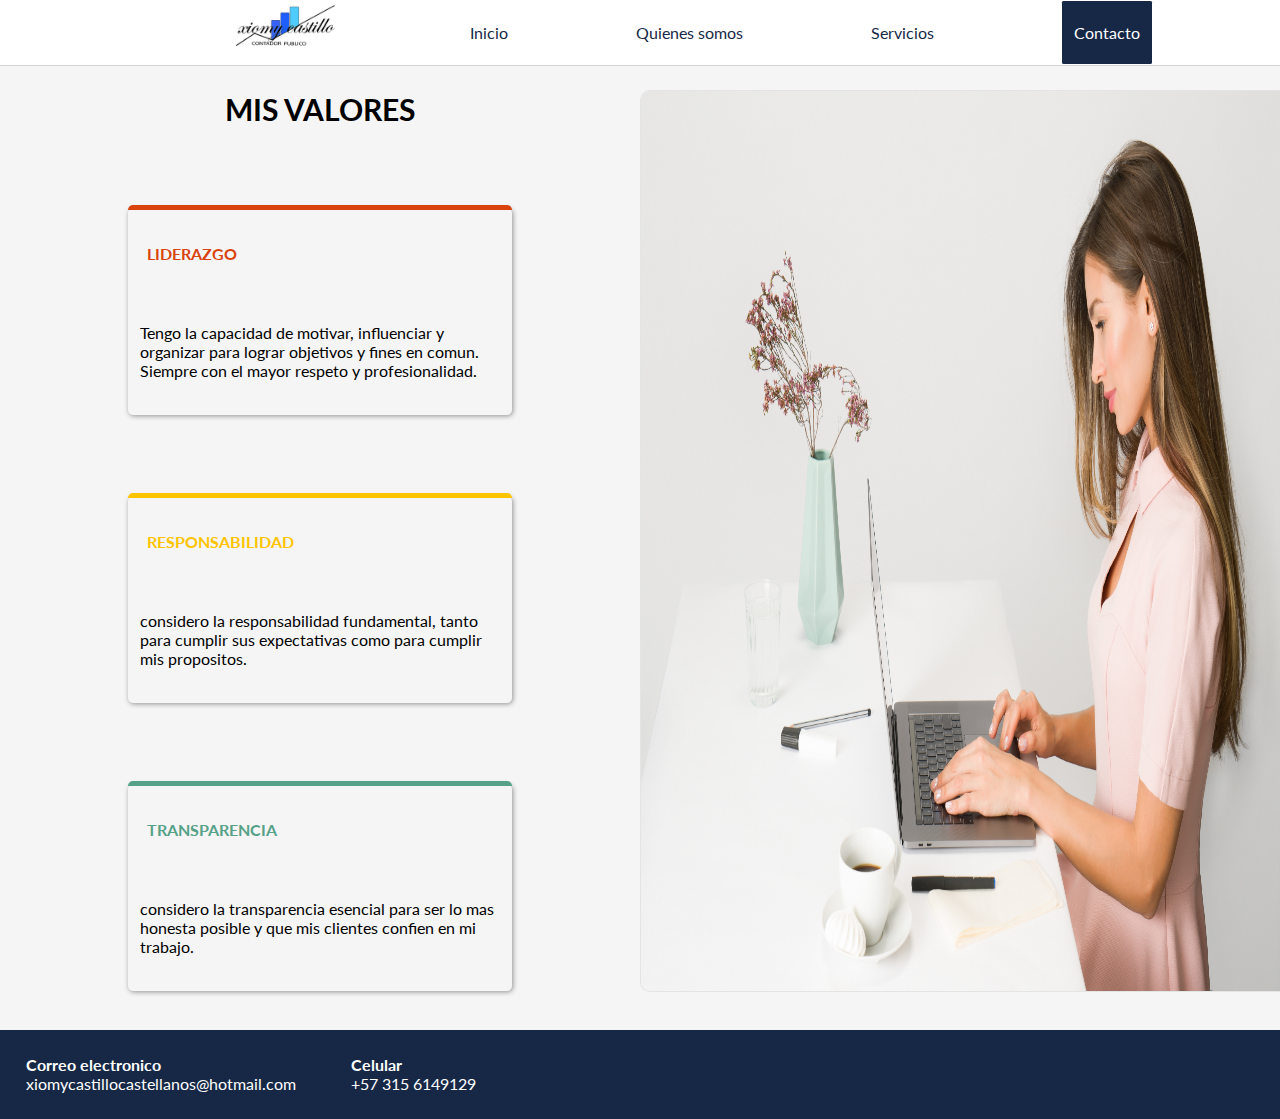
<file: about.html>
<!DOCTYPE html>
<html lang="en">
<head>
    <meta charset="UTF-8">
    <meta http-equiv="X-UA-Compatible" content="IE=edge">
    <meta name="description" content="Contadora publica con mas de 10 años de experiencia en multiples empresas a nivel nacional.">
    <meta name="keywords" content="Contador, Contador publico, contador en linea, nomina, declaracion de renta, estados financieros, impuestos, empleo contador publico, recursos humanos, contador online, barato, contador economico, nomina, soluciones contables, necesito contador, contador legal">
    <meta name="viewport" content="width=device-width, initial-scale=1.0">
    <link rel="stylesheet" href="styles/About-style.css">
    <link rel="icon" href="logo.ico">
    <link rel="preconnect" href="https://fonts.googleapis.com">
    <link rel="preconnect" href="https://fonts.gstatic.com" crossorigin>
    <link href="https://fonts.googleapis.com/css2?family=Lato:wght@300&display=swap" rel="stylesheet">
   
    <title> QUIEN SOY </title>
</head>
<body>
    <header>
        <nav id="navegacion">
            <ul id ="navegacion-lista">
                <li class="navegacion-lista-elemento" id="imagen-menu"> <img id="Imagen-icono" src="logo.png" alt="Icono contador publico"></li>
               <li class="navegacion-lista-elemento"><a class="navegacion-link"  href="index.html">Inicio</a></li> 
                <li class="navegacion-lista-elemento"> <a  class="navegacion-link" href="about.html">Quienes somos</a> </li>
                <li class="navegacion-lista-elemento" > <a class="navegacion-link" href="servicios.html">Servicios</a> </li>
                 <li class="navegacion-lista-elemento" id="contacto-boton-nav"> <a class="navegacion-link" href="contacto.html" id="contacto-boton-link"> Contacto</a> </li>
            </ul>
    </header>
    <main id="main">
        <div id="container">
            <div id="content-container">
                <h1 id="titulo"> MIS VALORES </h1>
                <div id="liderazgo-container" class="Habilidad-container">
                    <h3  id="liderazgo-titulo"class="titulo-habilidad"> LIDERAZGO </h3>
                    <p class="texto"> Tengo la capacidad de motivar, influenciar y organizar para lograr objetivos y fines en comun. Siempre con el mayor respeto y profesionalidad.</p>
                </div>
                <div  id="responsabilidad-container" class="Habilidad-container">
                    <h3 id="responsabilidad-titulo"class="titulo-habilidad"> RESPONSABILIDAD </h3>
                    <p class="texto"> considero la responsabilidad fundamental, tanto para cumplir sus expectativas como para cumplir mis propositos. </p>
                </div>
                <div id="transparencia-container"class="Habilidad-container">
                    <h3 id="transparencia-titulo" class="titulo-habilidad"> TRANSPARENCIA </h3>
                    <p class="texto"> considero la transparencia esencial para ser lo mas honesta posible y que mis clientes confien en mi trabajo. </p>
                </div>
            </div>
            <div id="img-container">
                <img id="img" loading="lazy" src="styles/Img/pexels-moose-photos-1586973.jpg" alt="mujer sentada trabajando en un portatil">   
            </div>

        
        </div>
    </main>
    <footer id="pie-pagina">
        <div id="redes-sociales" class="contacto">
            <h3 class="texto-pie-pagina">Correo electronico</h3>
            <p class="contacto-informacion"> xiomycastillocastellanos@hotmail.com</p>
        </div>
        <div id="informacion-contacto" class="contacto">
            <h3 class="texto-pie-pagina">Celular</h3>
            <p class="contacto-informacion"> +57 315 6149129</p>
        </div>
    
</footer>
    
</body>
</html>
</file>
<file: styles/About-style.css>
:root{
    --secondary-color: #D9430D;
    --blue-primary: #162846;
    --gray-color: #F2F2F2;
    --orange: rgb(255, 196, 0); 
    --green: #55a288;
    }

*{
    padding: 0%;
    margin: 0%;
    font-size: 16px;
    font-family: 'Lato', sans-serif;
}
#titulo{
    font-size: 30px;
}
#navegacion-lista{
    min-width: 500px;
    display: flex;
    height: 10%;
    width: 100%;
    background-color: white;
    flex-direction: row;
    align-items: center;
    justify-content: flex-end;
    font-family: monospace;   
    position: relative;
    border-bottom: 1px solid lightgray;
    z-index: 10;
 }
 a{
    text-decoration: none;
    color: var(--blue-primary);
 }
 a:hover{
    text-decoration: none;
 }
 a:active{
    text-decoration: none;
 }
 a:link {
   
    text-decoration: none;

}

 #contacto-boton-link{
    color: white;
 }
 #Imagen-icono{
    height: 50px;
    padding-top: 5%;
    padding-bottom: 5%;
 }
 .navegacion-lista-elemento{
    font-size: 17px;
    text-decoration: none;
    margin-right: 10%;
    display: inline-block;
    background: none;
    color:  #162846;
    position: relative;
    height: 100%;
 
 }
 .navegacion-lista-elemento::after{
    content: "";
    background-color: var(--secondary-color);
    position: absolute;
    left: 0%;
    top: 100%;
    width: 100%;
    height: 3px;
 
    opacity: 0;
    transition: opacity 0.5s;
 
 }
 .navegacion-lista-elemento:hover::after{
    opacity: 0.8;
 }
 #contacto-boton-nav{
    width: 7%;
    height: 7vh;
   background-color: #162846;
   color: white;
   border-radius: 2%;

   
 }
 a{
    background: none;
 }
 
 #contacto-boton-nav::after{
    height: 0%;
 
 }
 #contacto-boton-nav:hover{
    background-color: var(--secondary-color);
 
 
 }
 .navegacion-link{
    width: 100%;
    height: 100%;
    display: flex;
    justify-content: center;
    align-items: center;
 }

#container{
    min-width: 500px;
    display: grid;
    grid-template-columns: 50% 50%;
    width: 100vw;
    height: 100vh;
    background-color: rgb(245, 245, 245);
    padding-top: 2%;
    padding-bottom: 3%;
}
#img-container{
    min-width: 425px;
    display: flex;
    align-items: center;
    justify-content: flex-end;
}
#img{
    min-width:  435px;
    height: 100%;
    width: 100%;
    border-top-left-radius: 10px;
    border-bottom-left-radius: 10px ;
    border: 1px solid rgb(228, 228, 228);
    border-right: none;
}
#content-container{
    min-width: 435px;
    display: flex;
    flex-direction: column ;
    align-items: center;
    justify-content: space-between;

}
.Habilidad-container{
    min-width: 320px;
    width: 60%;
    height: 23%;
    box-shadow: 1px 1px 5px rgb(145, 145, 145);
    display: flex;
    flex-direction: column;
    justify-content: space-around;
    align-items: flex-start;
    border-radius: 5px;
    position: relative;
}
.Habilidad-container::before{
    min-width: 320px;
    content: "";
    position: absolute;
    left: 0%;
    bottom: 99%;
    width: 100%;
    height: 5px;
    background-color: #D9430D;
    border-top-left-radius: 5px;
    border-top-right-radius: 5px;
 
}
#liderazgo-container::before{
    background-color: var(--secondary-color);
}
#responsabilidad-container::before{
    background-color: var(--orange);
}
#transparencia-container::before{
    background-color: var(--green);
}
.titulo-habilidad{
    padding-top: 3%;
    padding-left: 5%;
}
#transparencia-titulo{
    color: var(--green);
}
#responsabilidad-titulo{
    color: var(--orange);
}
#liderazgo-titulo{
    color: var(--secondary-color);
}
.texto{
    padding: 3%;
}


#pie-pagina{
    min-width: 500px;
    width: 100%;
    height: 100%;
    flex-direction: row;
    justify-content: space-evenly;
    background-color: var(--blue-primary);
    align-items: center;
 }
 #informacion-contacto{
     color: white;
    
     display: inline-block;
     padding: 2%;
 }
 #redes-sociales{
     color: white;
     display: inline-block;
     padding: 2%;
 }


 @media (max-width: 1024px)  {
    *{
        padding: 0%;
        margin: 0%;
        font-size: 20px;
        font-family: 'Lato', sans-serif;
    }
   
    #navegacion-lista{
        position: relative;
        flex-direction: column;
        height: 60vh;
        justify-content: space-between;
        align-items: center;
        text-align: center;
     }
  
     .navegacion-lista-elemento{
        align-items: center;
        justify-content: space-around;
        display: flex;
        background-color: white;
        width: 100%;
        height: 25%;
        padding: 0px;
        margin: 0px;
        position: relative;
     }
     #imagen-menu{
         width:20px;
         height: 20px;
        padding-top: 3%;
        padding-bottom: 3%;
        background-color: white;
     }
     
     #imagen-menu:target{
        background-color: white;
     }
     .navegacion-lista-elemento:hover{
        background-color: rgb(228, 228, 228);
        color: white;
     }
     #contacto-boton-nav{
         width: 100%;
         height: 20%;
        background-color: var(--blue-primary);
        color: var(--blue-primary);
        padding: 0%;
        border-radius: 0%;
        margin: 0%;
     }
     #contacto-boton-nav:hover{
        background-color: #D9430D;
        color: white;
        
     }
    #container{
        padding: 0%;
        margin: 0%;
        width: 100%;
        height: 100%;
        display: flex;
        flex-direction: column;
        align-items: center;
        justify-content: center;
        
       
    }
    #content-container{
        margin-top: 10%;
        width: 100%;
        height: 100%;
        justify-content: center;
    }
    .Habilidad-container{
        height: 30vh;
        margin-top: 10%;
        margin-bottom: 10%;
        align-items: flex-start;
        align-items: center;
        justify-content: center;
    }
    .titulo-habilidad{
        padding-top: 3%;
        padding-left: 5%;
        align-items: center;
        font-size: 25px;
    }





    #pie-pagina{
        width: 100vw;
        flex-wrap: wrap;
        height: 100%;
        align-items: center;
        justify-content: space-between;
        flex-direction: column;
     }

     

}
</file>
